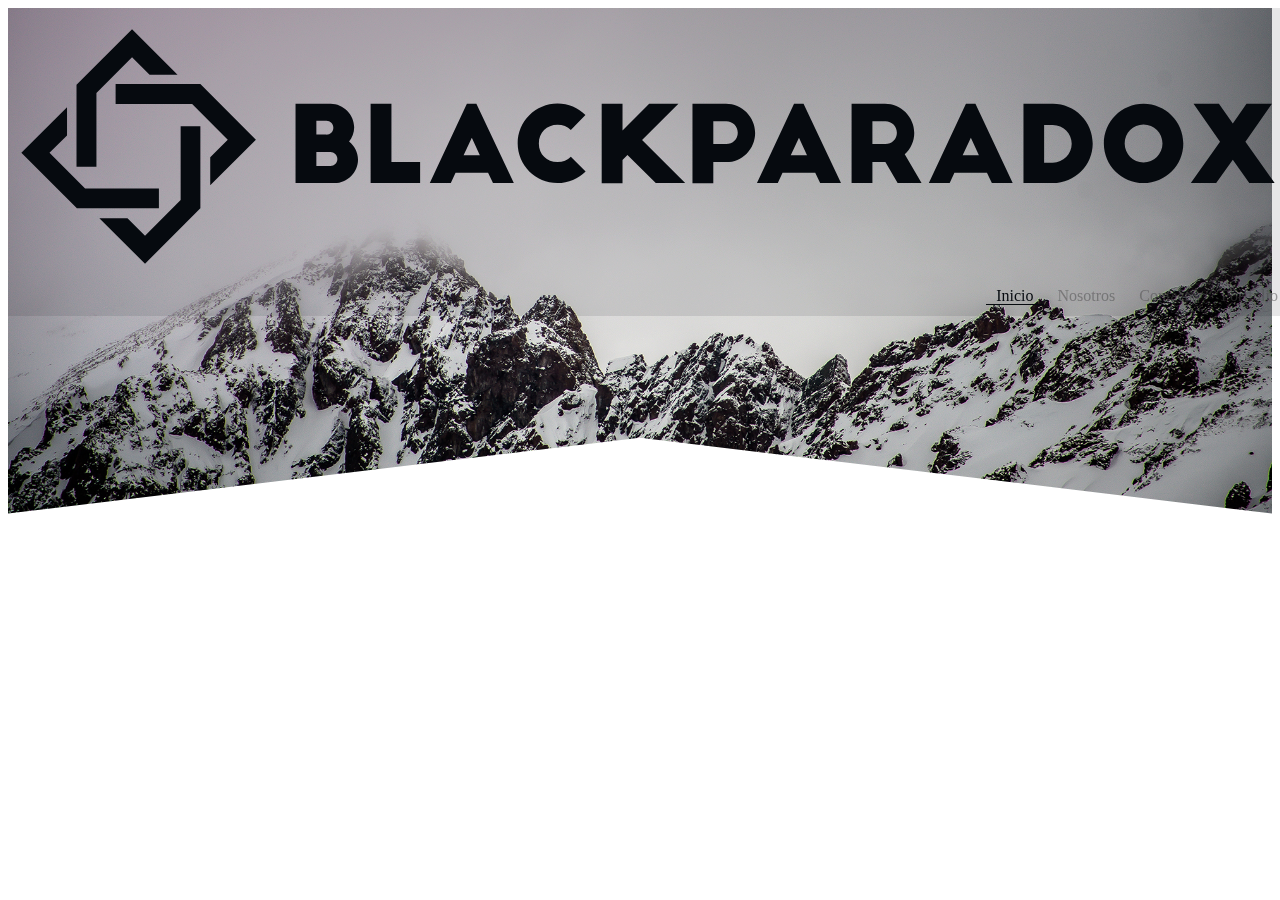
<file: index.html>
<!DOCTYPE html>
<html lang="en">
<head>
    <meta charset="UTF-8">
    <meta name="viewport" content="width=device-width, initial-scale=1.0">
    <title>Black Paradox</title>
    <link rel="stylesheet" href="https://stackpath.bootstrapcdn.com/bootstrap/4.5.0/css/bootstrap.min.css" integrity="sha384-9aIt2nRpC12Uk9gS9baDl411NQApFmC26EwAOH8WgZl5MYYxFfc+NcPb1dKGj7Sk" crossorigin="anonymous">
    <link rel="stylesheet" href="/css/main.css">
    <link rel="stylesheet" href="css/slippry.css">
</head>
<body>
    <!-- Navegador-->
    <nav id="nav">
        <div class="container-fluid">
           <div class="row">
               <!--Nuestro Logo-->
               <div class="col-md-2">
                    <a href="#" class="logo">
                        <img src="images/logo.svg" alt="Logo black paradox">
                    </a>
               </div>
               <!--Fin Logo-->
               <!--Barra Navegacion-->
                <div class="col-md-10 barraNav ">
                    <ul>
                        <li class="link-active"><a href="index.html" >Inicio</a></li>
                        <li><a href="#nosotros">Nosotros</a></li>
                        <li><a href="contacto.html">Contacto</a></li>
                        <li><a href="portfolio.html">Portfolio</a></li>
                    </ul>
               </div>
               <!--Fin Barra Navegacion-->
           </div>
        </div>
    </nav>
    <!--Fin Navegador-->
    <!--Slide Slippery-->
    <section id="slider">
        <ul id="slippry">
            <li>
                <img src="images/slide_01.jpg" alt="Slide con Slippry">
            </li>
            <li>
                <img src="images/slide_02.jpg" alt="Slide con Slippry">
            </li>
            <li>
                <img src="images/slide_03.jpg" alt="Slide con Slippry">
            </li>
        </ul>
    </section>
    <!--Fin Slide Slippery-->

    <!--- Scripts-->    
    <script src="https://code.jquery.com/jquery-3.5.1.min.js" integrity="sha256-9/aliU8dGd2tb6OSsuzixeV4y/faTqgFtohetphbbj0=" crossorigin="anonymous"></script>    <script src="https://cdn.jsdelivr.net/npm/popper.js@1.16.0/dist/umd/popper.min.js" integrity="sha384-Q6E9RHvbIyZFJoft+2mJbHaEWldlvI9IOYy5n3zV9zzTtmI3UksdQRVvoxMfooAo" crossorigin="anonymous"></script>
    <script src="https://stackpath.bootstrapcdn.com/bootstrap/4.5.0/js/bootstrap.min.js" integrity="sha384-OgVRvuATP1z7JjHLkuOU7Xw704+h835Lr+6QL9UvYjZE3Ipu6Tp75j7Bh/kR0JKI" crossorigin="anonymous"></script>
    <script src="js/slippry.min.js"></script>

    <!--Activacion slippry-->
    <script>
        $(document).ready(function(){
            $('#slippry').slippry({
                captions: false,
                pager: false
            })
        });
    </script>
</body>
</html>
</file>
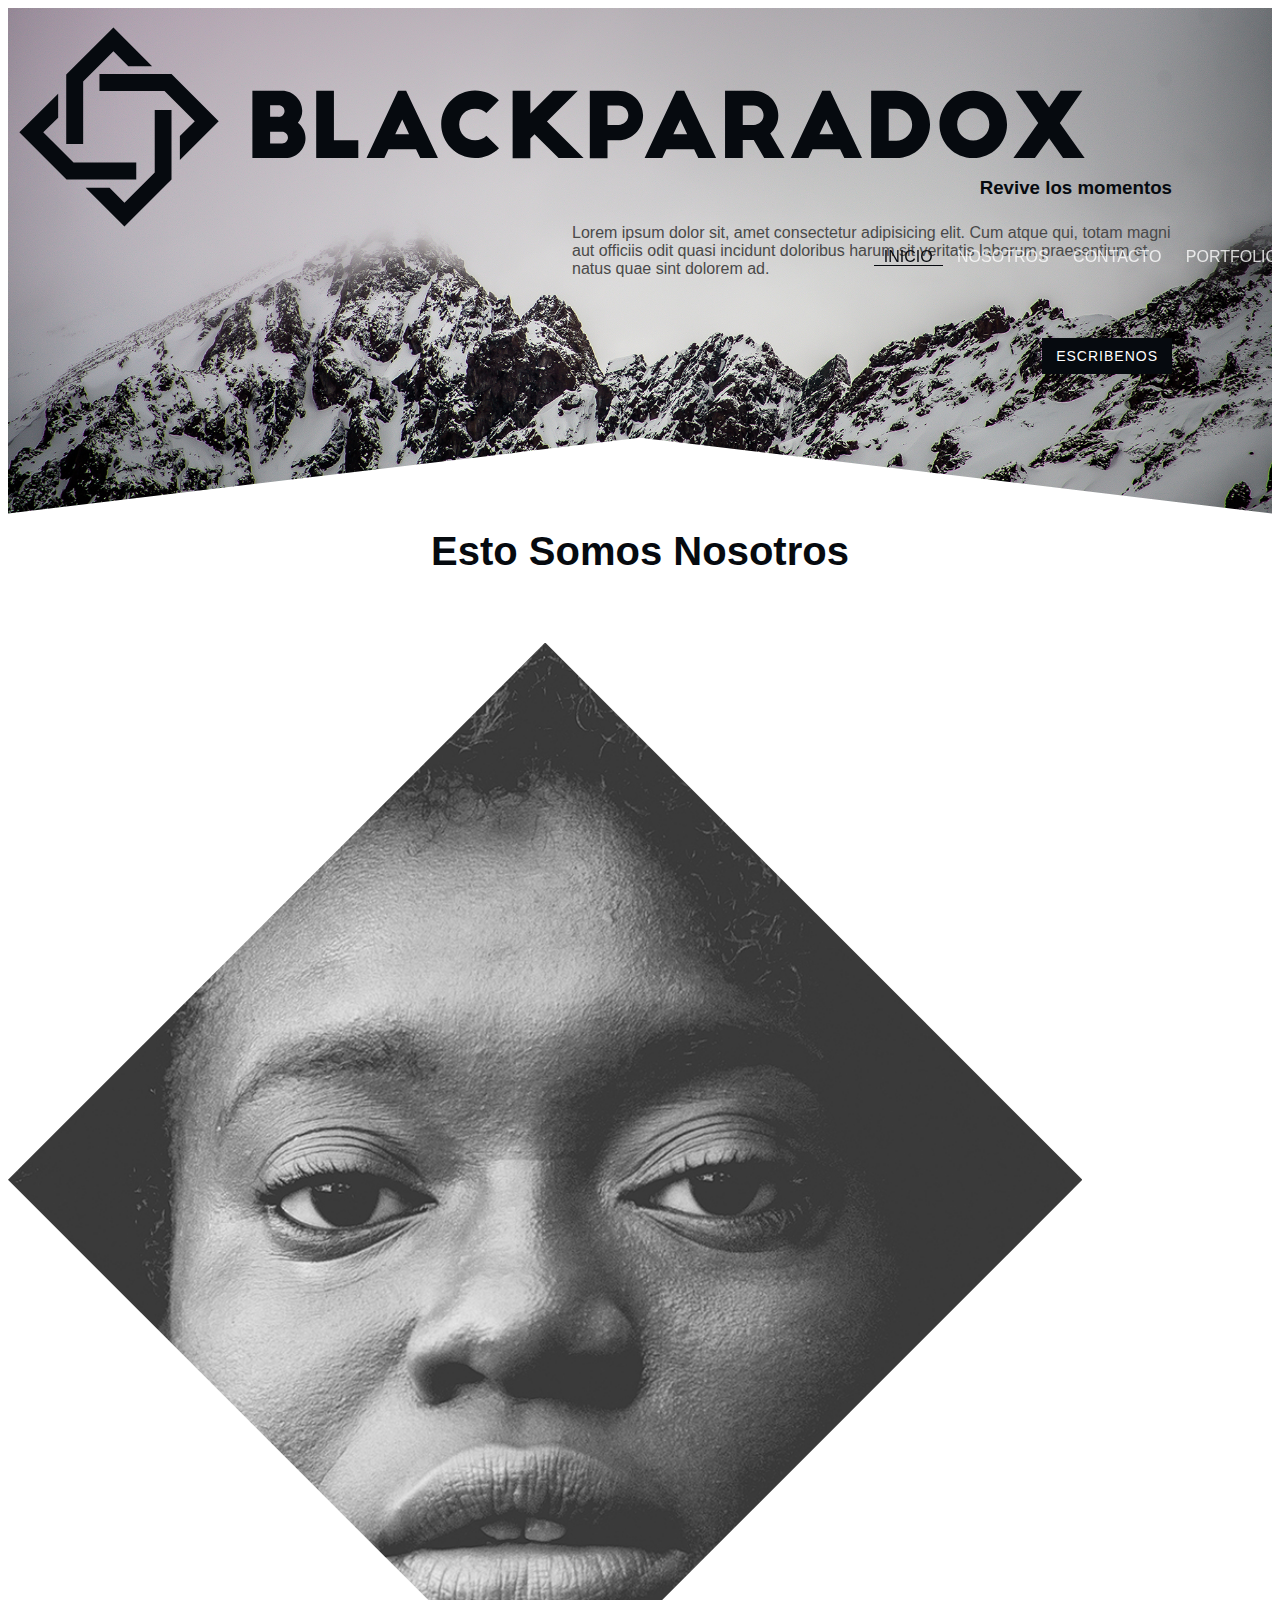
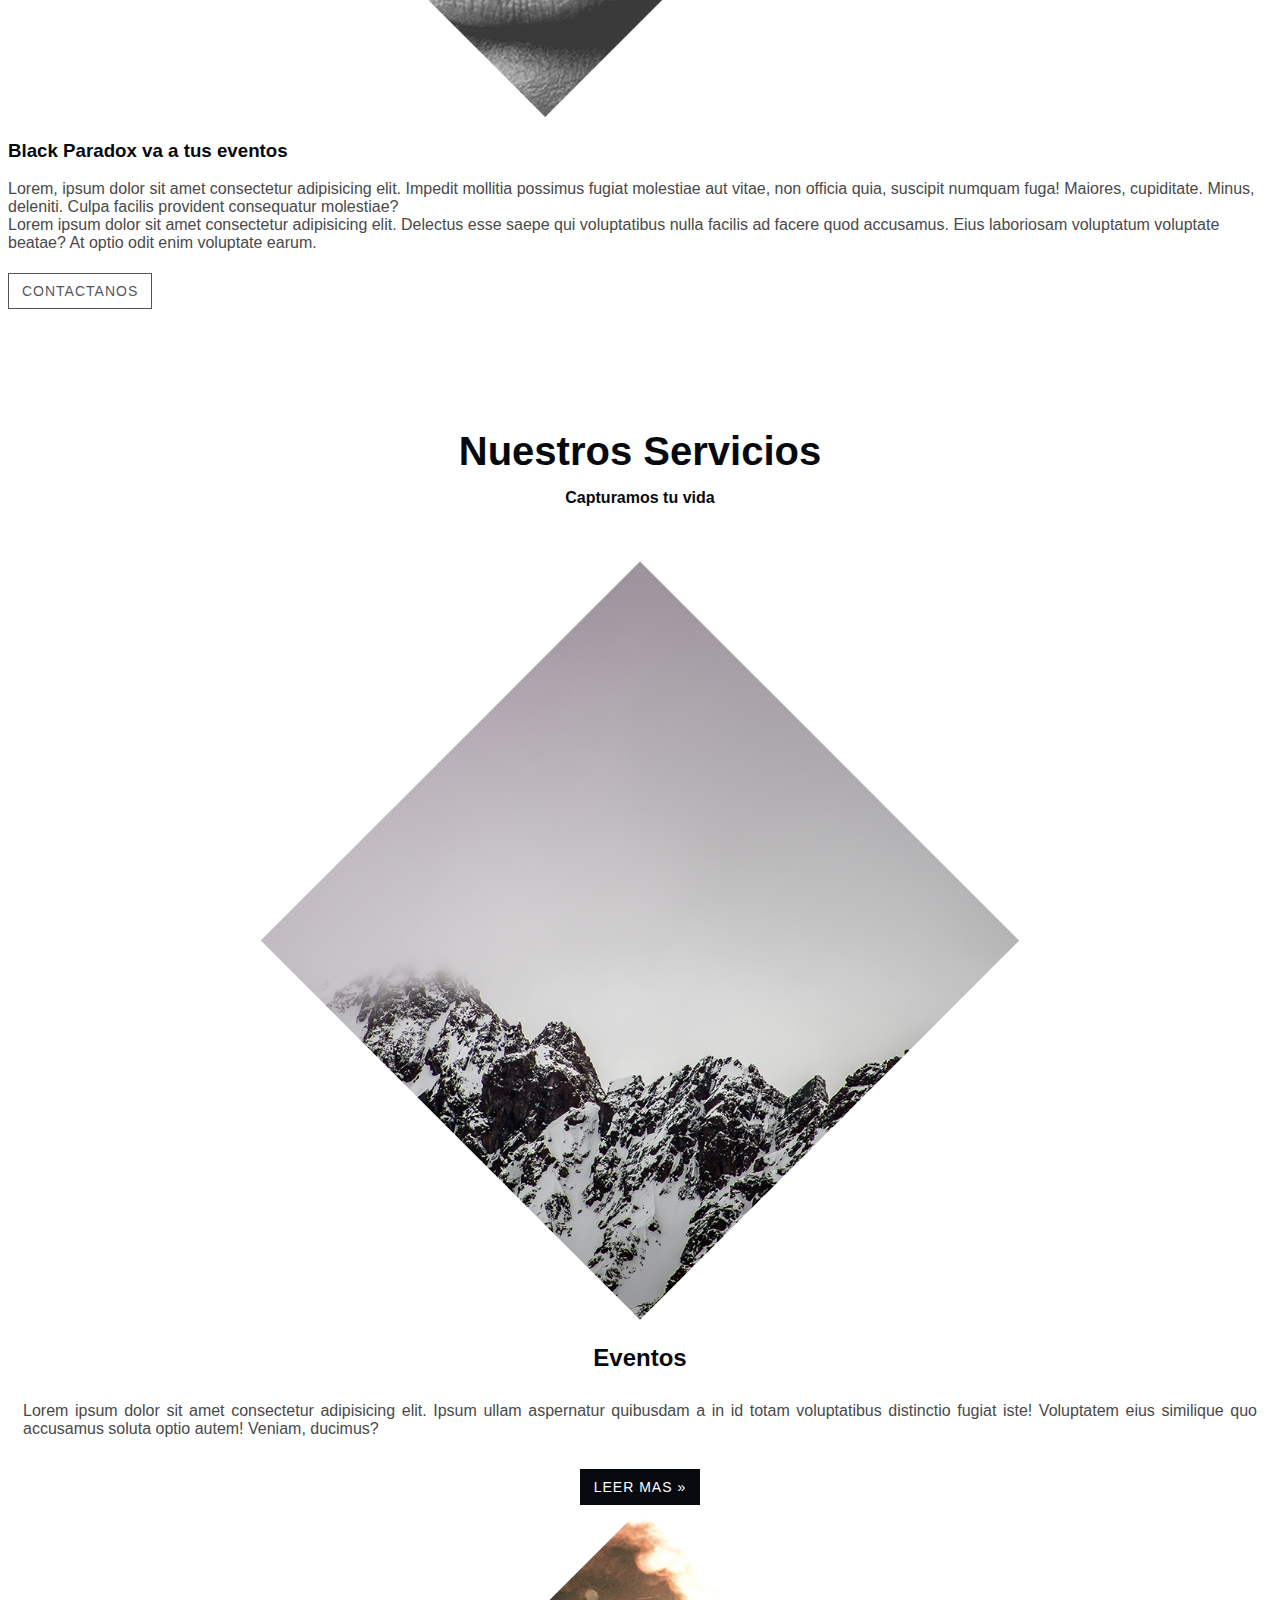
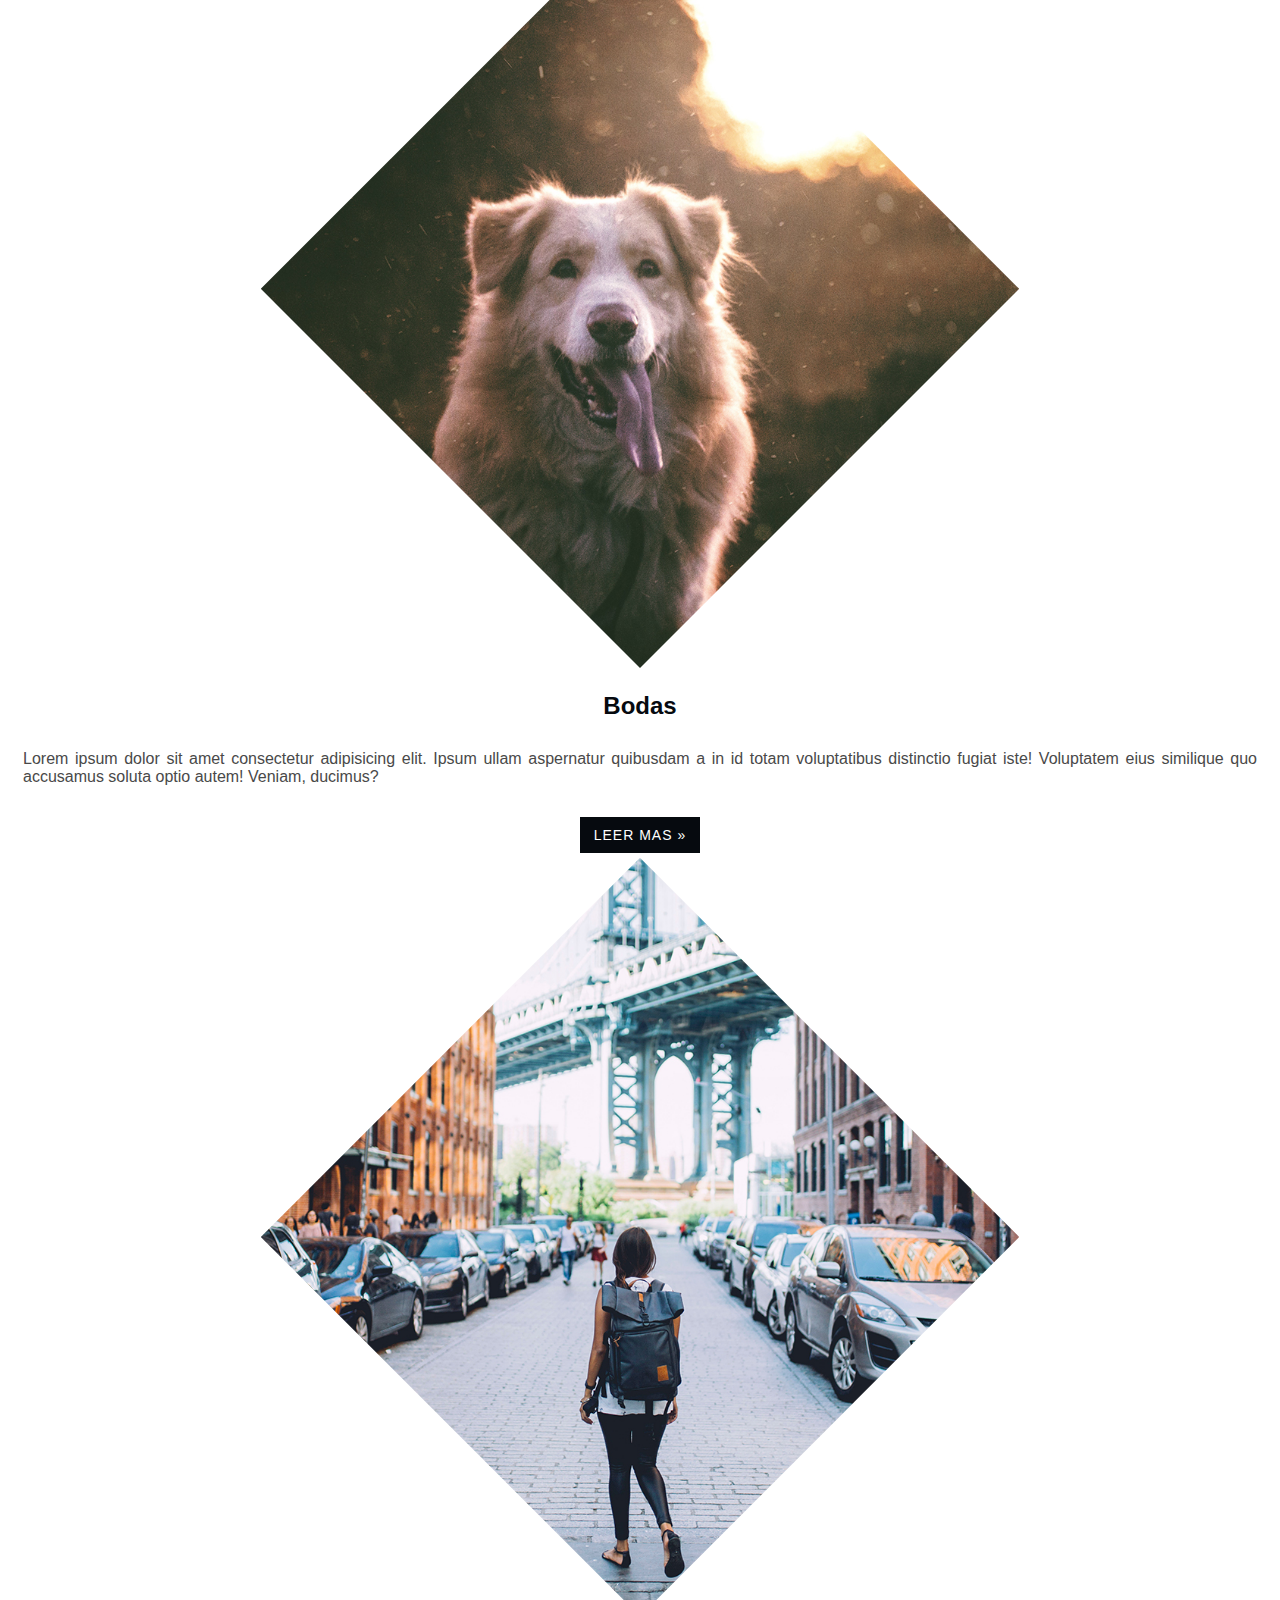
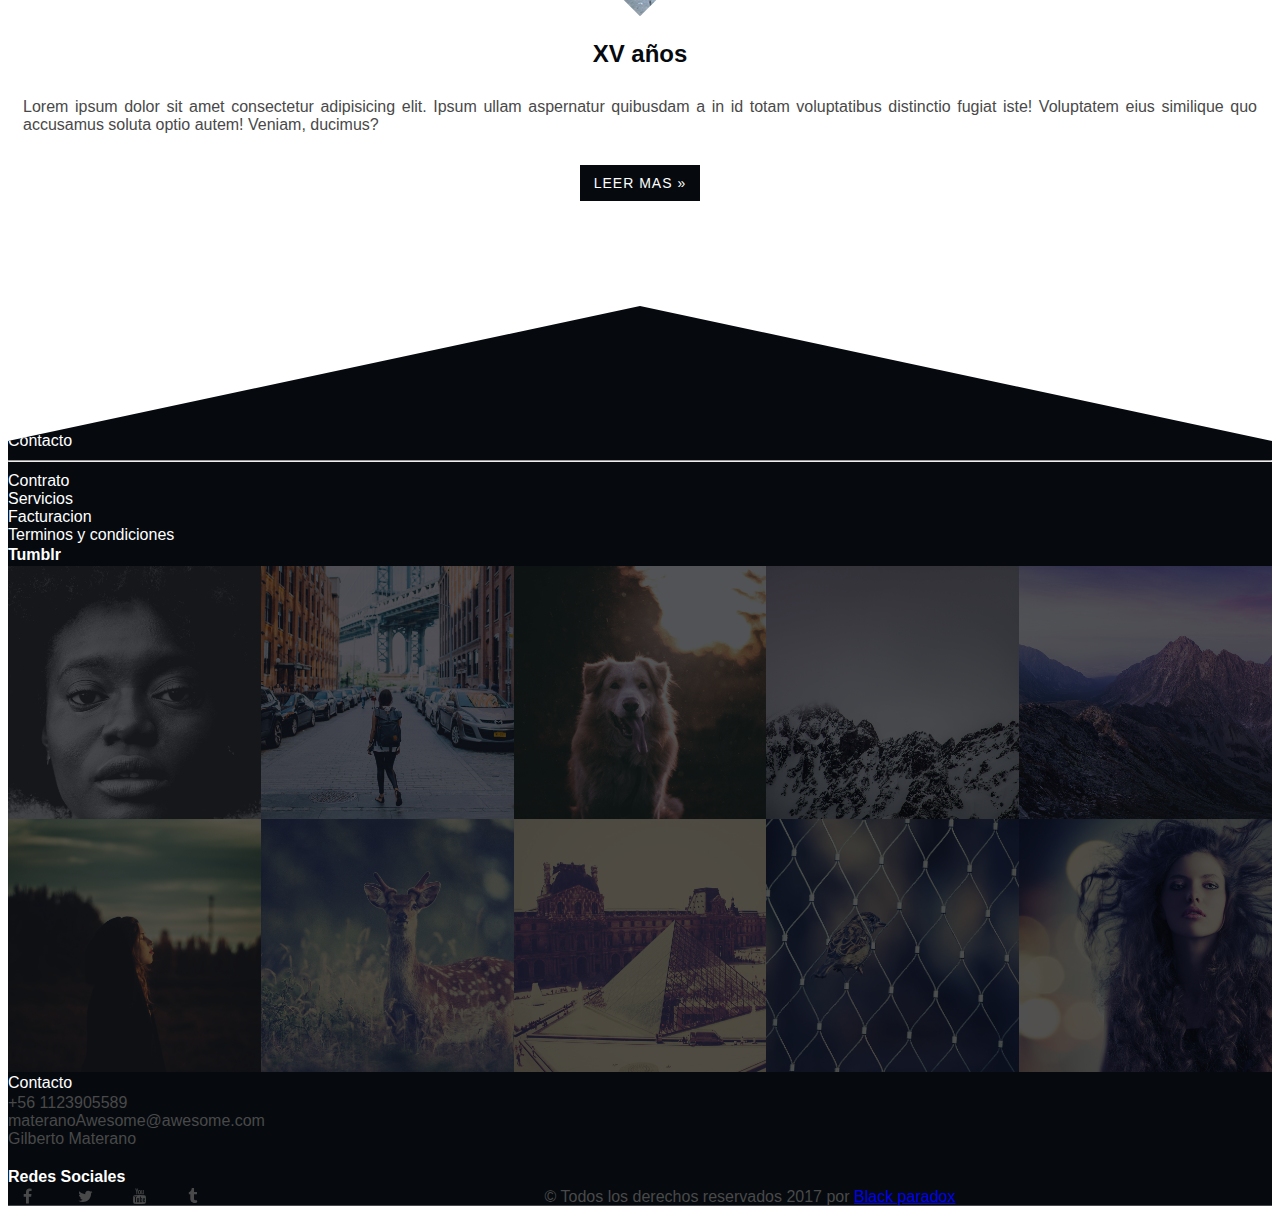
<file: docs/index.html>
<!DOCTYPE html>
<html lang="en">
<head>
    <meta charset="UTF-8">
    <meta name="viewport" content="width=device-width, initial-scale=1.0">
    <title>Black Paradox</title>
    <link rel="stylesheet" href="https://stackpath.bootstrapcdn.com/bootstrap/4.5.0/css/bootstrap.min.css" integrity="sha384-9aIt2nRpC12Uk9gS9baDl411NQApFmC26EwAOH8WgZl5MYYxFfc+NcPb1dKGj7Sk" crossorigin="anonymous">
    <link rel="stylesheet" href="css/main.css">
    <link rel="stylesheet" href="css/slippry.css">
    <link rel="stylesheet" href="https://stackpath.bootstrapcdn.com/font-awesome/4.7.0/css/font-awesome.min.css">
    <script src="js/script.js"></script>
</head>
<body>
    <!-- Navegador-->
    <nav id="nav">
        <div class="container-fluid">
           <div class="row">
               <!--Nuestro Logo-->
               <div class="col-md-3">
                    <a href="#" class="logo">
                        <img src="images/logo.svg" alt="Logo black paradox">
                    </a>
               </div>
               <!--Fin Logo-->
               <!--Barra Navegacion-->
                <div class="col-md-9 barraNav ">
                    <ul>
                        <li class="link-active"><a href="index.html" >Inicio</a></li>
                        <li><a href="#nosotros">Nosotros</a></li>
                        <li><a href="contacto.html">Contacto</a></li>
                        <li><a href="portfolio.html">Portfolio</a></li>
                    </ul>
               </div>
               <!--Fin Barra Navegacion-->
           </div>
        </div>
    </nav>
    <!--Fin Navegador-->
    <main>
        <!--Slide Slippery-->
        <section id="slider">
            <ul id="slippry">
                <li>
                    <h3 class="right top_150">Revive los momentos</h3>
                    <p class="right top_200 text-right"> Lorem ipsum dolor sit, amet consectetur adipisicing elit. Cum atque qui, totam magni aut officiis odit quasi incidunt doloribus harum sit veritatis laborum praesentium et natus quae sint dolorem ad.</p>
                    <button class="right top_325 black">Escribenos</button>
                    <img src="images/slide_01.jpg" alt="Slide con Slippry">
                </li>
                <li>
                    <h3 class="top_150 white_bg left">Lorem ipsum </h3>
                    <p class="top_200 white_bg left">Lorem ipsum dolor sit amet consectetur adipisicing elit. Officia facilis cumque laboriosam veritatis. Atque aliquid, aliquam magni recusandae nobis tempora praesentium esse, quas delectus expedita modi ea ut quo vitae.</p>
                    <button class="top_325 black left"> Escribenos</button>
                    <img src="images/slide_02.jpg" alt="Slide con Slippry">
                </li>
                <li>
                    <h1 class= "left top_150 tituloPrincipal">Black Paradox</h1>
                    <button class=" top_200 left black">Contactanos</button>
                    <img src="images/slide_03.jpg" alt="Slide con Slippry">
                </li>
            </ul>
        </section>
        <!--Fin Slide Slippery-->
        <!--Nosotros-->
        <section id="nosotros pad_100">
            <div class="container ">
                <article class="row">
                    <div class="col">
                        <h2 class="center main-titles">Esto Somos Nosotros</h2>  
                    </div>
                </article>
                <br><br><br>
                <article class="row">
                    <div class="d-flex align-item-center">
                        <div class="col-md-6">
                            <div class="">
                                <img src="images/square_01.jpg" class="rounded-circle diamante" alt="">
                            </div>
                        </div>
                        <div class="col-md-6">
                            <h3><strong>Black Paradox </strong><span>va a tus eventos</span></h3>
                            <p>
                                Lorem, ipsum dolor sit amet consectetur adipisicing elit. Impedit mollitia possimus fugiat molestiae aut vitae, non officia quia, suscipit numquam fuga! Maiores, cupiditate. Minus, deleniti. Culpa facilis provident consequatur molestiae?
                                <br>
                                Lorem ipsum dolor sit amet consectetur adipisicing elit. Delectus esse saepe qui voluptatibus nulla facilis ad facere quod accusamus. Eius laboriosam voluptatum voluptate beatae? At optio odit enim voluptate earum.
                            </p>
                            <button>Contactanos</button>
                        </div>
                    </div>
                </article>
            </div>
        </section>
        <!--Fin Nosotros-->  
        <!--Area de Servicio-->
        <section class="pad_100">
            <div class="container">
                <article class="row">
                    <div class="col">
                        <h2 class="center main-titles">Nuestros Servicios</h2>
                        <h4 class="center">Capturamos tu <strong>vida</strong></h4>
                    </div>
                </article>
                <br><br><br>
                <article class="row">
                    <div class="col-md-4 center">
                        <img src="images/square_04.jpg" alt="Eventos" class="rounded-circle services">
                        <br>
                        <h2>Eventos</h2>
                        <p class="informacion">Lorem ipsum dolor sit amet consectetur adipisicing elit. Ipsum ullam aspernatur quibusdam a in id totam voluptatibus distinctio fugiat iste! Voluptatem eius similique quo accusamus soluta optio autem! Veniam, ducimus?</p>
                        <button class="black">Leer Mas &raquo;</button>
                    </div>
                    <div class="col-md-4 center">
                        <img src="images/square_03.jpg" alt="Bodas" class="rounded-circle services">
                        <br>
                        <h2>Bodas</h2>
                        <p class="informacion">Lorem ipsum dolor sit amet consectetur adipisicing elit. Ipsum ullam aspernatur quibusdam a in id totam voluptatibus distinctio fugiat iste! Voluptatem eius similique quo accusamus soluta optio autem! Veniam, ducimus?</p>
                        <button class="black">Leer Mas &raquo;</button>  
                    </div>
                    <div class="col-md-4 center">
                        <img src="images/square_02.jpg" alt="XV años" class="rounded-circle services">
                        <br>    
                        <h2>XV años</h2>
                        <p class="informacion">Lorem ipsum dolor sit amet consectetur adipisicing elit. Ipsum ullam aspernatur quibusdam a in id totam voluptatibus distinctio fugiat iste! Voluptatem eius similique quo accusamus soluta optio autem! Veniam, ducimus?</p>
                        <button class="black">Leer Mas &raquo;</button>
                    </div>
                </article>
            </div>
        </section>
        <!--fin area de servicio-->  
    </main>
    <!--Inicio Footer-->
    <footer>
        <div class="container pie_pagina">
            <div class="row">
                <div class="col-md-4">
                    <p class="white"><strong>Mapa del Sitio</strong></p>
                    <ul class="white">
                        <li class="small ">Inicio</li>
                        <li class="small ">Nosotros</li>
                        <li class="small ">Portfolio</li>
                        <li class="small ">Contacto</li>
                        <hr>
                        <li class="small ">Contrato</li>
                        <li class="small ">Servicios</li>
                        <li class="small ">Facturacion</li>
                        <li class="small ">Terminos y condiciones</li>
                    </ul>
                </div>
                <div class="col-md-5">
                    <p class="white"><strong>Tumblr</strong></p>
                    <div class="fotos_footer">
                        <img src="images/square_01.jpg" alt="imagen 01" class="tumblr">
                        <img src="images/square_02.jpg" alt="imagen 02" class="tumblr">
                        <img src="images/square_03.jpg" alt="imagen 03" class="tumblr">
                        <img src="images/square_04.jpg" alt="imagen 04" class="tumblr">
                        <img src="images/square_05.jpg" alt="imagen 05" class="tumblr">
                        <img src="images/square_06.jpg" alt="imagen 06" class="tumblr">
                        <img src="images/square_07.jpg" alt="imagen 07" class="tumblr">
                        <img src="images/square_08.jpg" alt="imagen 08" class="tumblr">
                        <img src="images/square_09.jpg" alt="imagen 09" class="tumblr">
                        <img src="images/square_10.jpg" alt="imagen 10" class="tumblr">
                    </div>
                </div>

                <div class="col-md-3">
                    <p class="white small">Contacto</p>
                    <ul>
                        <li class="small">+56 1123905589</li>
                        <li class="small">materanoAwesome@awesome.com</li>
                        <li class="small">Gilberto Materano</li>
                    </ul>
                    <br>
                    <p class="white"><strong>Redes Sociales</strong></p>
                    <ul class="red-social">
                        <li><i class="fa fa-facebook"></i></li>
                        <li><i class="fa fa-twitter"></i></li>
                        <li><i class="fa fa-youtube"></i></li>
                        <li><i class="fa fa-tumblr"></i></li>
                    </ul>
                </div>
            </div>
            <div class="row mt-4">
                <div class="col center">
                    <p class="small">&copy; Todos los derechos reservados 2017 por <a href="#">Black paradox</a></p>
                </div>
            </div>
        </div>
    </footer>
    <!--- Scripts-->    
    <script src="https://code.jquery.com/jquery-3.5.1.min.js" integrity="sha256-9/aliU8dGd2tb6OSsuzixeV4y/faTqgFtohetphbbj0=" crossorigin="anonymous"></script>    <script src="https://cdn.jsdelivr.net/npm/popper.js@1.16.0/dist/umd/popper.min.js" integrity="sha384-Q6E9RHvbIyZFJoft+2mJbHaEWldlvI9IOYy5n3zV9zzTtmI3UksdQRVvoxMfooAo" crossorigin="anonymous"></script>
    <script src="https://stackpath.bootstrapcdn.com/bootstrap/4.5.0/js/bootstrap.min.js" integrity="sha384-OgVRvuATP1z7JjHLkuOU7Xw704+h835Lr+6QL9UvYjZE3Ipu6Tp75j7Bh/kR0JKI" crossorigin="anonymous"></script>
    <script src="js/slippry.min.js"></script>

    <!--Activacion slippry-->
    <script>
        $(document).ready(function(){
            $('#slippry').slippry({
                captions: false,
                pager: false
            })
        });
    </script>
</body>
</html>
</file>
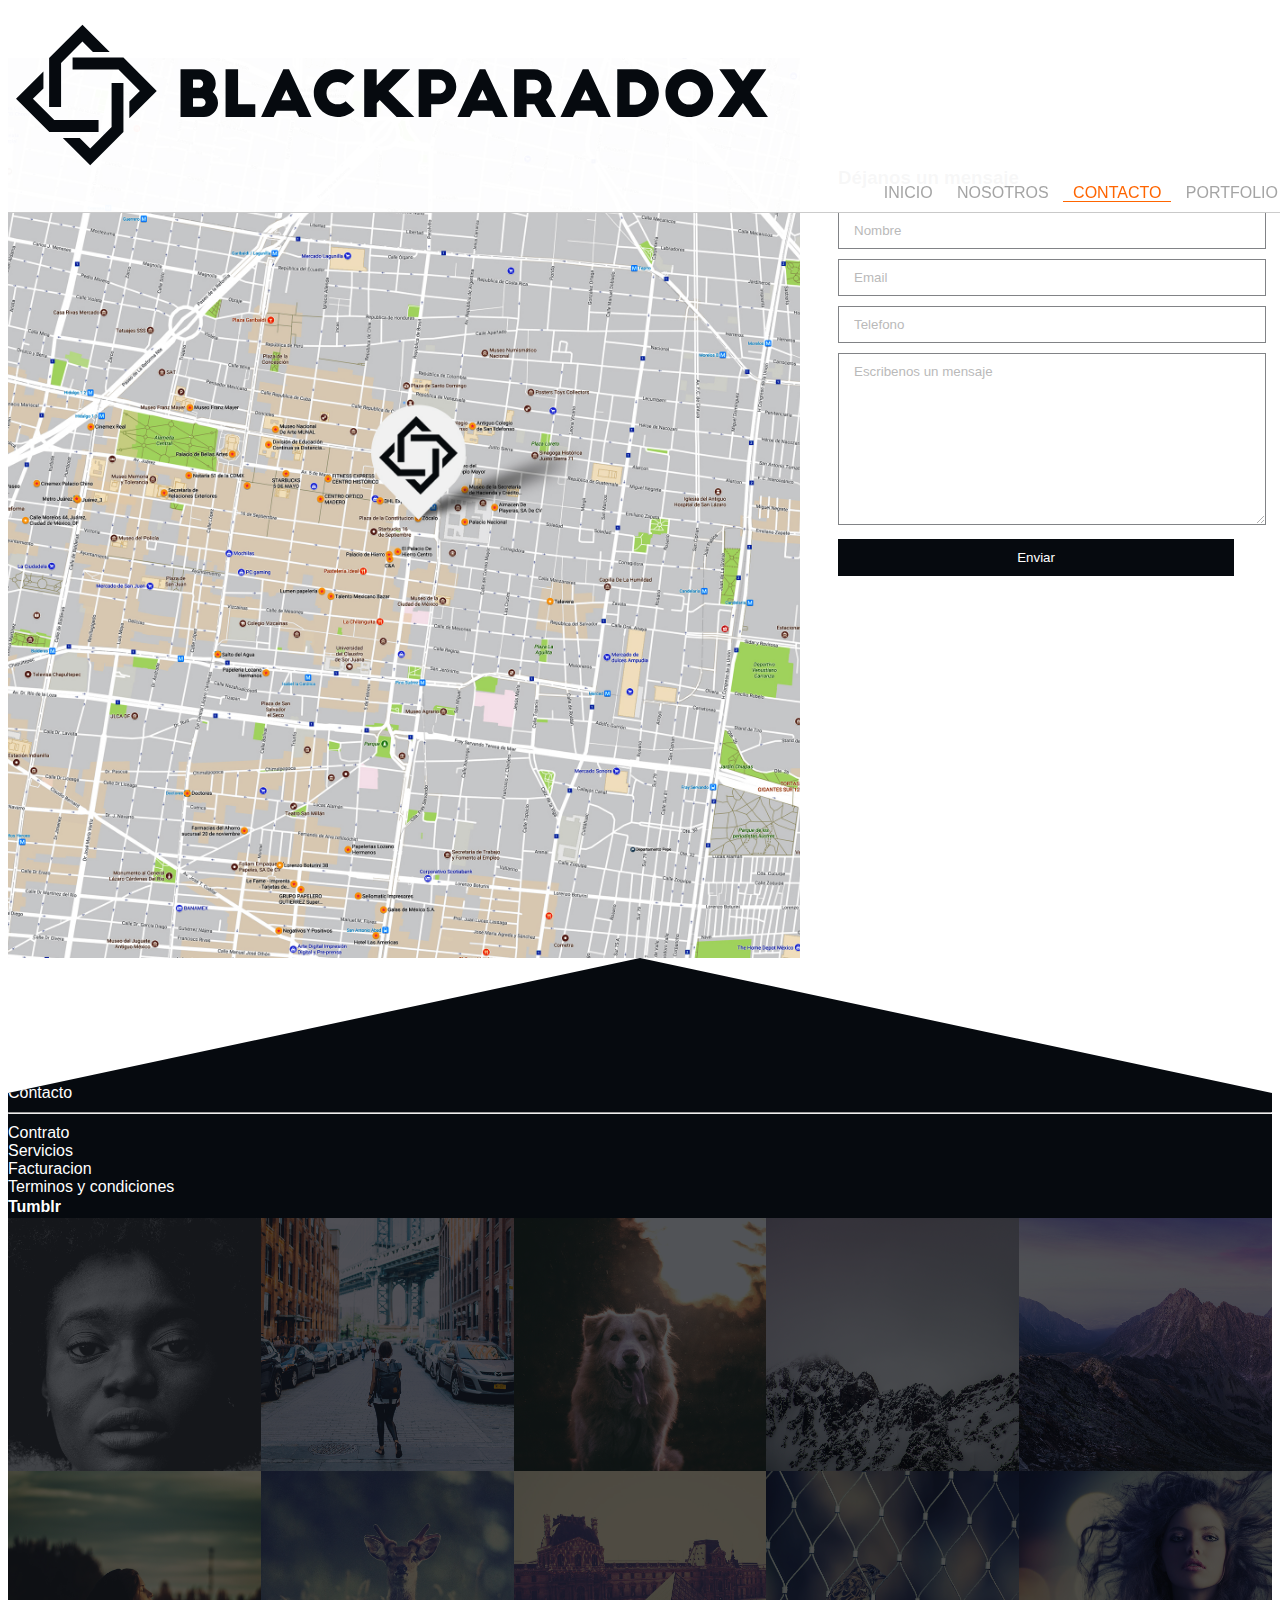
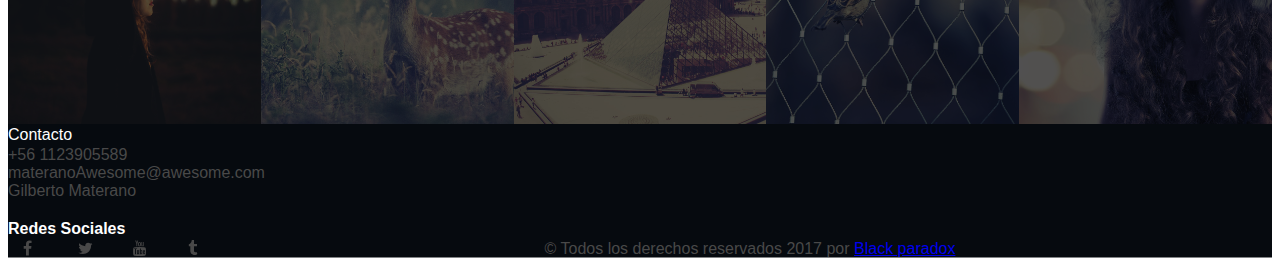
<file: docs/contacto.html>
<!DOCTYPE html>
<html lang="en">
<head>
    <meta charset="UTF-8">
    <meta name="viewport" content="width=device-width, initial-scale=1.0">
    <title>Black Paradox</title>
    <link rel="stylesheet" href="https://stackpath.bootstrapcdn.com/bootstrap/4.5.0/css/bootstrap.min.css" integrity="sha384-9aIt2nRpC12Uk9gS9baDl411NQApFmC26EwAOH8WgZl5MYYxFfc+NcPb1dKGj7Sk" crossorigin="anonymous">
    <link rel="stylesheet" href="css/main.css">
    <link rel="stylesheet" href="css/slippry.css">
    <link rel="stylesheet" href="https://stackpath.bootstrapcdn.com/font-awesome/4.7.0/css/font-awesome.min.css">
    <!-- <script src="js/script.js"></script> -->
</head>
<body>
    <!-- Navegador-->
    <nav id="nav"class="scroleo">
        <div class="container-fluid">
           <div class="row">
               <!--Nuestro Logo-->
               <div class="col-md-3">
                    <a href="#" class="logo">
                        <img src="images/logo.svg" alt="Logo black paradox">
                    </a>
               </div>
               <!--Fin Logo-->
               <!--Barra Navegacion-->
                <div class="col-md-9 barraNav ">
                    <ul class="dark">
                        <li><a href="index.html" >Inicio</a></li>
                        <li><a href="#nosotros">Nosotros</a></li>
                        <li class="link-active"><a href="contacto.html">Contacto</a></li>
                        <li><a href="portfolio.html">Portfolio</a></li>
                    </ul>
               </div>
               <!--Fin Barra Navegacion-->
           </div>
        </div>
    </nav>
    <!--Fin Navegador-->
    <!--Inicio Contacto-->
    <main>
        <section id="contacto">
            <aside id="mapa">

            </aside>
            <article id="formulario">
                <h3>Déjanos un <strong>mensaje</strong></h3>
                <form action="" method="POST">
                    <input type="name" name="name" placeholder="Nombre">
                    <input type="email" name="email" placeholder="Email">
                    <input type="tel" name="tel" placeholder="Telefono">
                    <textarea name="mensaje" placeholder="Escribenos un mensaje"></textarea>
                    <input type="submit" class="black" value="Enviar">
                </form>
            </article>
        </section>
    </main>
    <!--Fin Contacto-->
    <!--Inicio Footer-->
    <footer>
        <div class="container pie_pagina">
            <div class="row">
                <div class="col-md-4">
                    <p class="white"><strong>Mapa del Sitio</strong></p>
                    <ul class="white">
                        <li class="small ">Inicio</li>
                        <li class="small ">Nosotros</li>
                        <li class="small ">Portfolio</li>
                        <li class="small ">Contacto</li>
                        <hr>
                        <li class="small ">Contrato</li>
                        <li class="small ">Servicios</li>
                        <li class="small ">Facturacion</li>
                        <li class="small ">Terminos y condiciones</li>
                    </ul>
                </div>
                <div class="col-md-5">
                    <p class="white"><strong>Tumblr</strong></p>
                    <div class="fotos_footer">
                        <img src="images/square_01.jpg" alt="imagen 01" class="tumblr">
                        <img src="images/square_02.jpg" alt="imagen 02" class="tumblr">
                        <img src="images/square_03.jpg" alt="imagen 03" class="tumblr">
                        <img src="images/square_04.jpg" alt="imagen 04" class="tumblr">
                        <img src="images/square_05.jpg" alt="imagen 05" class="tumblr">
                        <img src="images/square_06.jpg" alt="imagen 06" class="tumblr">
                        <img src="images/square_07.jpg" alt="imagen 07" class="tumblr">
                        <img src="images/square_08.jpg" alt="imagen 08" class="tumblr">
                        <img src="images/square_09.jpg" alt="imagen 09" class="tumblr">
                        <img src="images/square_10.jpg" alt="imagen 10" class="tumblr">
                    </div>
                </div>

                <div class="col-md-3">
                    <p class="white small">Contacto</p>
                    <ul>
                        <li class="small">+56 1123905589</li>
                        <li class="small">materanoAwesome@awesome.com</li>
                        <li class="small">Gilberto Materano</li>
                    </ul>
                    <br>
                    <p class="white"><strong>Redes Sociales</strong></p>
                    <ul class="red-social">
                        <li><i class="fa fa-facebook"></i></li>
                        <li><i class="fa fa-twitter"></i></li>
                        <li><i class="fa fa-youtube"></i></li>
                        <li><i class="fa fa-tumblr"></i></li>
                    </ul>
                </div>
            </div>
            <div class="row mt-4">
                <div class="col center">
                    <p class="small">&copy; Todos los derechos reservados 2017 por <a href="#">Black paradox</a></p>
                </div>
            </div>
        </div>
    </footer>
    <!--- Scripts-->    
    <script src="https://code.jquery.com/jquery-3.5.1.min.js" integrity="sha256-9/aliU8dGd2tb6OSsuzixeV4y/faTqgFtohetphbbj0=" crossorigin="anonymous"></script>    <script src="https://cdn.jsdelivr.net/npm/popper.js@1.16.0/dist/umd/popper.min.js" integrity="sha384-Q6E9RHvbIyZFJoft+2mJbHaEWldlvI9IOYy5n3zV9zzTtmI3UksdQRVvoxMfooAo" crossorigin="anonymous"></script>
    <script src="https://stackpath.bootstrapcdn.com/bootstrap/4.5.0/js/bootstrap.min.js" integrity="sha384-OgVRvuATP1z7JjHLkuOU7Xw704+h835Lr+6QL9UvYjZE3Ipu6Tp75j7Bh/kR0JKI" crossorigin="anonymous"></script>
</body>
</html>
</file>
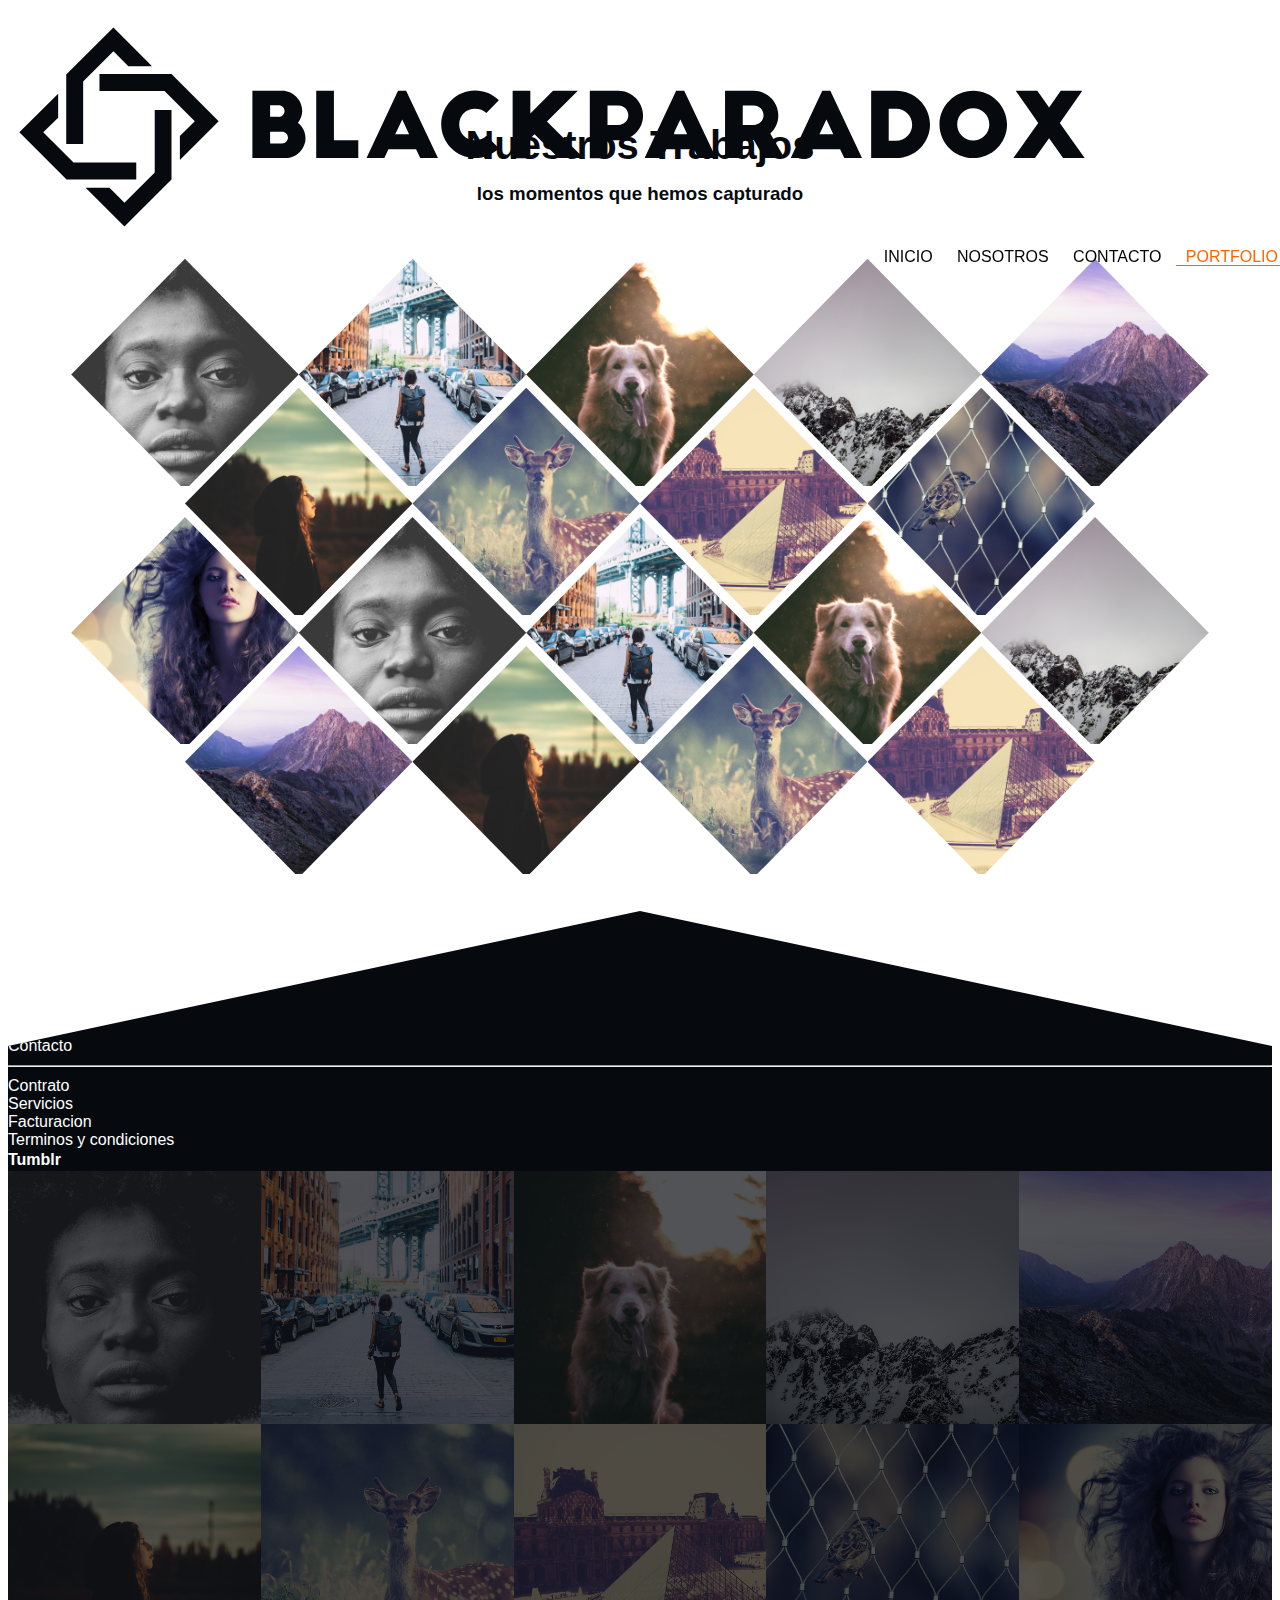
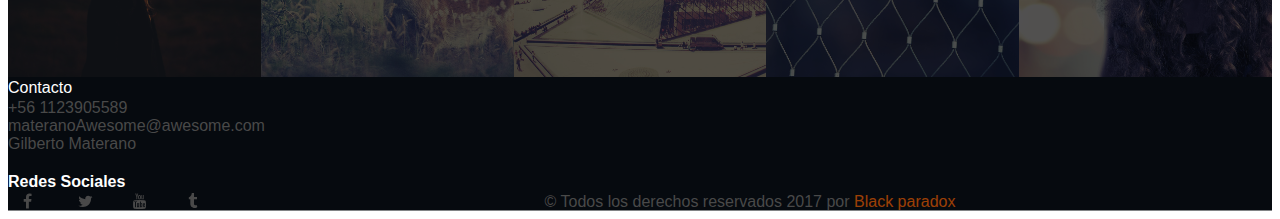
<file: docs/portfolio.html>
<!DOCTYPE html>
<html lang="en">
<head>
    <meta charset="UTF-8">
    <meta name="viewport" content="width=device-width, initial-scale=1.0">
    <title>Black Paradox</title>
    <link rel="stylesheet" href="https://stackpath.bootstrapcdn.com/bootstrap/4.5.0/css/bootstrap.min.css" integrity="sha384-9aIt2nRpC12Uk9gS9baDl411NQApFmC26EwAOH8WgZl5MYYxFfc+NcPb1dKGj7Sk" crossorigin="anonymous">
    <link rel="stylesheet" href="css/main.css">
    <link rel="stylesheet" href="css/slippry.css">
    <link rel="stylesheet" href="https://stackpath.bootstrapcdn.com/font-awesome/4.7.0/css/font-awesome.min.css">
    <link rel="stylesheet" href="css/lightbox.min.css">
    <script src="js/script.js"></script>
</head>
<body>
    <!-- Navegador-->
    <nav id="nav">
        <div class="container-fluid">
           <div class="row">
               <!--Nuestro Logo-->
               <div class="col-md-3">
                    <a href="#" class="logo">
                        <img src="images/logo.svg" alt="Logo black paradox">
                    </a>
               </div>
               <!--Fin Logo-->
               <!--Barra Navegacion-->
                <div class="col-md-9 barraNav ">
                    <ul class =" dark">
                        <li><a href="index.html" >Inicio</a></li>
                        <li><a href="#nosotros">Nosotros</a></li>
                        <li><a href="contacto.html">Contacto</a></li>
                        <li class="link-active"><a href="portfolio.html">Portfolio</a></li>
                    </ul>
               </div>
               <!--Fin Barra Navegacion-->
           </div>
        </div>
    </nav>
    <!--Fin Navegador-->
    <main>
        <!--Nosotros-->
        <section id="nosotros ">
            <div class="container pad_100">
                <article class="row">
                    <div class="col">
                        <h1 class="center main-titles">Nuestros Trabajos</h1>
                        <h3 class="center">los momentos que hemos <strong>capturado</strong></h2>  
                    </div>
                </article>
                <br><br>
                <div class="grid center">
                    <div class="grid-item"><a href="images/square_01.jpg" data-lightbox="portfolio-photos"><img src="images/square_01.jpg" alt="Black Paradox 01"></a></div>
                    <div class="grid-item"><a href="images/square_02.jpg" data-lightbox="portfolio-photos"><img src="images/square_02.jpg" alt="Black Paradox 02"></a></div>
                    <div class="grid-item"><a href="images/square_03.jpg" data-lightbox="portfolio-photos"><img src="images/square_03.jpg" alt="Black Paradox 03"></a></div>
                    <div class="grid-item"><a href="images/square_04.jpg" data-lightbox="portfolio-photos"><img src="images/square_04.jpg" alt="Black Paradox 04"></a></div>
                    <div class="grid-item"><a href="images/square_05.jpg" data-lightbox="portfolio-photos"><img src="images/square_05.jpg" alt="Black Paradox 05"></a></div>
                    <div class="grid-item"><a href="images/square_06.jpg" data-lightbox="portfolio-photos"><img src="images/square_06.jpg" alt="Black Paradox 06"></a></div>
                    <div class="grid-item"><a href="images/square_07.jpg" data-lightbox="portfolio-photos"><img src="images/square_07.jpg" alt="Black Paradox 07"></a></div>
                    <div class="grid-item"><a href="images/square_08.jpg" data-lightbox="portfolio-photos"><img src="images/square_08.jpg" alt="Black Paradox 08"></a></div>
                    <div class="grid-item"><a href="images/square_09.jpg" data-lightbox="portfolio-photos"><img src="images/square_09.jpg" alt="Black Paradox 09"></a></div>
                    <div class="grid-item"><a href="images/square_10.jpg" data-lightbox="portfolio-photos"><img src="images/square_10.jpg" alt="Black Paradox 10"></a></div>
                    <div class="grid-item"><a href="images/square_01.jpg" data-lightbox="portfolio-photos"><img src="images/square_01.jpg" alt="Black Paradox 01"></a></div>
                    <div class="grid-item"><a href="images/square_02.jpg" data-lightbox="portfolio-photos"><img src="images/square_02.jpg" alt="Black Paradox 02"></a></div>
                    <div class="grid-item"><a href="images/square_03.jpg" data-lightbox="portfolio-photos"><img src="images/square_03.jpg" alt="Black Paradox 03"></a></div>
                    <div class="grid-item"><a href="images/square_04.jpg" data-lightbox="portfolio-photos"><img src="images/square_04.jpg" alt="Black Paradox 04"></a></div>
                    <div class="grid-item"><a href="images/square_05.jpg" data-lightbox="portfolio-photos"><img src="images/square_05.jpg" alt="Black Paradox 05"></a></div>
                    <div class="grid-item"><a href="images/square_06.jpg" data-lightbox="portfolio-photos"><img src="images/square_06.jpg" alt="Black Paradox 06"></a></div>
                    <div class="grid-item"><a href="images/square_07.jpg" data-lightbox="portfolio-photos"><img src="images/square_07.jpg" alt="Black Paradox 07"></a></div>
                    <div class="grid-item"><a href="images/square_08.jpg" data-lightbox="portfolio-photos"><img src="images/square_08.jpg" alt="Black Paradox 08"></a></div>
                </div>
               
            </div>
        </section>
        <!--Fin Nosotros-->  
    </main>
    <!--Inicio Footer-->
    <footer>
        <div class="container pie_pagina">
            <div class="row">
                <div class="col-md-4">
                    <p class="white"><strong>Mapa del Sitio</strong></p>
                    <ul class="white">
                        <li class="small ">Inicio</li>
                        <li class="small ">Nosotros</li>
                        <li class="small ">Portfolio</li>
                        <li class="small ">Contacto</li>
                        <hr>
                        <li class="small ">Contrato</li>
                        <li class="small ">Servicios</li>
                        <li class="small ">Facturacion</li>
                        <li class="small ">Terminos y condiciones</li>
                    </ul>
                </div>
                <div class="col-md-5">
                    <p class="white"><strong>Tumblr</strong></p>
                    <div class="fotos_footer">
                        <img src="images/square_01.jpg" alt="imagen 01" class="tumblr">
                        <img src="images/square_02.jpg" alt="imagen 02" class="tumblr">
                        <img src="images/square_03.jpg" alt="imagen 03" class="tumblr">
                        <img src="images/square_04.jpg" alt="imagen 04" class="tumblr">
                        <img src="images/square_05.jpg" alt="imagen 05" class="tumblr">
                        <img src="images/square_06.jpg" alt="imagen 06" class="tumblr">
                        <img src="images/square_07.jpg" alt="imagen 07" class="tumblr">
                        <img src="images/square_08.jpg" alt="imagen 08" class="tumblr">
                        <img src="images/square_09.jpg" alt="imagen 09" class="tumblr">
                        <img src="images/square_10.jpg" alt="imagen 10" class="tumblr">
                    </div>
                </div>

                <div class="col-md-3">
                    <p class="white small">Contacto</p>
                    <ul>
                        <li class="small">+56 1123905589</li>
                        <li class="small">materanoAwesome@awesome.com</li>
                        <li class="small">Gilberto Materano</li>
                    </ul>
                    <br>
                    <p class="white"><strong>Redes Sociales</strong></p>
                    <ul class="red-social">
                        <li><i class="fa fa-facebook"></i></li>
                        <li><i class="fa fa-twitter"></i></li>
                        <li><i class="fa fa-youtube"></i></li>
                        <li><i class="fa fa-tumblr"></i></li>
                    </ul>
                </div>
            </div>
            <div class="row mt-4 copy">
                <div class="col center">
                    <p class="small">&copy; Todos los derechos reservados 2017 por <a href="#">Black paradox</a></p>
                </div>
            </div>
        </div>
    </footer>
    <!--- Scripts-->    
    <script src="https://code.jquery.com/jquery-3.5.1.min.js" integrity="sha256-9/aliU8dGd2tb6OSsuzixeV4y/faTqgFtohetphbbj0=" crossorigin="anonymous"></script>    <script src="https://cdn.jsdelivr.net/npm/popper.js@1.16.0/dist/umd/popper.min.js" integrity="sha384-Q6E9RHvbIyZFJoft+2mJbHaEWldlvI9IOYy5n3zV9zzTtmI3UksdQRVvoxMfooAo" crossorigin="anonymous"></script>
    <script src="https://stackpath.bootstrapcdn.com/bootstrap/4.5.0/js/bootstrap.min.js" integrity="sha384-OgVRvuATP1z7JjHLkuOU7Xw704+h835Lr+6QL9UvYjZE3Ipu6Tp75j7Bh/kR0JKI" crossorigin="anonymous"></script>
    <script src="js/lightbox.min.js"></script>
    <script src="js/slippry.min.js"></script>
    <!--Activacion de lightbox-->
    <script>
        lightbox.option({
          'resizeDuration': 200,
          'disableScrolling': true
        })
    </script>
</body>
</html>
</file>
<file: css/main.css>
a {
  margin: 0;
  padding: 0;
}
a:hover {
  color: #494949;
}

h1, h2, h3, h4, h5, h6 {
  color: #060a0f;
}

p {
  color: #494949;
}

.tSlow, nav ul li a:after, nav ul li a:before, nav ul li a, nav .logo img, nav, a {
  transition: all 0.5s ease-in-out;
}

.pad_100 {
  padding: 100px 0;
}

.center {
  text-align: center;
  margin: 0px auto;
}

nav {
  padding: 10px 0;
  width: 100%;
  border-bottom: 1px solid transparent;
  background-color: rgba(6, 10, 15, 0.1);
  position: fixed;
  z-index: 100;
}
nav .logo img {
  width: 100%;
}
nav ul {
  margin: 0px;
  margin-top: 8px;
  padding: 0px;
  text-align: right;
}
nav ul .link-active a {
  color: #060a0f !important;
}
nav ul .link-active a:after {
  width: 100%;
  background-color: #060a0f;
  @extends .tSlow;
}
nav ul li {
  display: inline-block;
}
nav ul li a {
  text-decoration: none;
  color: rgba(73, 73, 73, 0.5);
  position: relative;
  padding: 0 10px;
}
nav ul li a:before {
  content: "";
  position: absolute;
  width: 100%;
  top: 0;
  left: 0;
  background-color: transparent;
  height: 1px;
}
nav ul li a:after {
  content: "";
  position: absolute;
  width: 0%;
  top: 100%;
  right: 0;
  background-color: transparent;
  height: 1px;
}
nav ul li a:hover {
  text-decoration: none;
  color: #494949;
}
nav ul li a:hover:after {
  width: 100%;
  background-color: black;
}
nav ul li a:hover:before {
  width: 0%;
  background-color: black;
}

#slider {
  clip-path: polygon(100% 0, 100% 100%, 50% 85%, 0% 100%, 0% 0%);
  -webkit-clip-path: polygon(100% 0, 100% 100%, 50% 85%, 0% 100%, 0% 0%);
  -o-clip-path: polygon(100% 0, 100% 100%, 50% 85%, 0% 100%, 0% 0%);
}
</file>
<file: docs/css/main.css>
* {
  font-family: helvetica;
}

a {
  margin: 0;
  padding: 0;
}
a:hover {
  color: #494949;
}

h1, h2, h3, h4, h5, h6 {
  color: #060a0f;
}

p {
  color: #494949;
}

.tSlow, .red-social li, .grid-item, .diamante_to_circle, .services, .diamante, nav ul li a:after, nav ul li a:before, nav ul li a, nav .logo img, nav, .scroleo .logo img, nav:hover .logo img, .black, button, input,
select,
option,
textarea, a {
  transition: all 0.5s ease-in-out;
}

.pad_100 {
  padding: 100px 0;
}

.center {
  text-align: center;
  margin: 0px auto;
}

.main-titles {
  font-size: 40px;
  font-weight: bold;
  padding: 15px 0px;
}

input,
select,
option,
textarea {
  width: 100%;
  padding: 10px 15px;
  border: 1px solid #060a0f;
  margin: 5px 0px;
  opacity: 0.5;
}
input:hover, input:focus,
select:hover,
select:focus,
option:hover,
option:focus,
textarea:hover,
textarea:focus {
  opacity: 1;
  color: #060a0f;
}

textarea {
  min-width: 100%;
  max-width: 100%;
  min-height: 150px;
  max-height: 250px;
}

button {
  background-color: transparent;
  text-transform: uppercase;
  border: 1px solid #060a0f;
  padding: 9px 13px;
  margin: 5px 0px;
  color: #060a0f;
  font-size: 14px;
  letter-spacing: 1px;
  cursor: pointer;
  opacity: 0.7;
}
button:hover {
  background-color: #060a0f;
  color: white;
  opacity: 1;
}

.black {
  background-color: #060a0f;
  color: white;
  border: 1px solid #060a0f;
  opacity: 1;
}
.black:hover {
  background-color: #ff6500;
  border: 1px solid #ff6500;
  opacity: 1;
}

.scroleo, nav:hover {
  background-color: rgba(255, 255, 255, 0.97) !important;
  border-bottom: 1px solid rgba(0, 0, 0, 0.2) !important;
}
.scroleo .logo img, nav:hover .logo img {
  width: 60%;
}
.scroleo .link-active a, nav:hover .link-active a {
  color: #ff6500 !important;
}
.scroleo .link-active a:after, nav:hover .link-active a:after {
  background-color: #ff6500 !important;
}
.scroleo ul li a, nav:hover ul li a {
  color: rgba(73, 73, 73, 0.5) !important;
}

nav {
  padding: 10px 0;
  width: 100%;
  border-bottom: 1px solid transparent;
  background-color: transparent;
  position: fixed;
  z-index: 100;
}
nav .logo img {
  width: 85%;
}
nav ul {
  margin: 0px;
  margin-top: 8px;
  padding: 0px;
  text-align: right;
}
nav ul .link-active a {
  color: #060a0f;
}
nav ul .link-active a:after {
  width: 100%;
  background-color: #060a0f;
  @extends .tSlow;
}
nav ul li {
  display: inline-block;
  text-transform: uppercase;
}
nav ul li a {
  text-decoration: none;
  position: relative;
  color: rgba(255, 255, 255, 0.8);
  padding: 0 10px;
}
nav ul li a:before {
  content: "";
  position: absolute;
  width: 100%;
  top: 0;
  left: 0;
  background-color: transparent;
  height: 1px;
}
nav ul li a:after {
  content: "";
  position: absolute;
  width: 0%;
  top: 100%;
  right: 0;
  background-color: transparent;
  height: 1px;
}
nav ul li a:hover {
  text-decoration: none;
  color: #494949;
}
nav ul li a:hover:after {
  width: 100%;
  background-color: black;
}
nav ul li a:hover:before {
  width: 0%;
  background-color: black;
}

.dark .link-active a {
  color: #ff6500;
}
.dark .link-active a:after {
  background-color: #ff6500;
}
.dark li a {
  color: black;
}

#slider {
  clip-path: polygon(100% 0, 100% 100%, 50% 85%, 0% 100%, 0% 0%);
  -webkit-clip-path: polygon(100% 0, 100% 100%, 50% 85%, 0% 100%, 0% 0%);
  -o-clip-path: polygon(100% 0, 100% 100%, 50% 85%, 0% 100%, 0% 0%);
}

#slippry {
  position: relative;
}
#slippry h2, #slippry h3, #slippry h4, #slippry h5, #slippry h6, #slippry p, #slippry button {
  position: absolute;
}
#slippry h1 {
  position: absolute;
  color: white;
  opacity: 0.8;
}
#slippry p {
  width: 600px;
}
#slippry .white_bg {
  background-color: rgba(255, 255, 255, 0.2);
  padding: 5px 10px;
}
#slippry .left {
  left: 100px;
}
#slippry .right {
  right: 100px;
}
#slippry .top_100 {
  top: 100px;
}
#slippry .top_150 {
  top: 150px;
}
#slippry .top_200 {
  top: 200px;
}
#slippry .top_250 {
  top: 250px;
}
#slippry .top_325 {
  top: 325px;
}

.services {
  width: 60%;
}

.diamante {
  width: 85%;
}

.diamante_to_circle, .services, .diamante {
  clip-path: polygon(50% 0%, 100% 50%, 50% 100%, 0% 50%);
  -webkit-clip-path: polygon(50% 0%, 100% 50%, 50% 100%, 0% 50%);
  -o-clip-path: polygon(50% 0%, 100% 50%, 50% 100%, 0% 50%);
}
.diamante_to_circle:hover, .services:hover, .diamante:hover {
  clip-path: polygon(0% 0%, 100% 0%, 100% 100%, 0% 100%);
  -webkit-clip-path: polygon(0% 0%, 100% 0%, 100% 100%, 0% 100%);
  -o-clip-path: polygon(0% 0%, 100% 0%, 100% 100%, 0% 100%);
}

.informacion {
  padding: 10px 15px;
  text-align: justify;
}

.grid {
  width: 90%;
  padding: 50px 0px;
  margin-top: 70px;
  margin-bottom: 400px;
}

.grid-item {
  width: 20%;
  float: left;
  overflow: hidden;
  position: relative;
  cursor: pointer;
  clip-path: polygon(50% 0%, 100% 50%, 50% 100%, 0% 50%);
  -webkit-clip-path: polygon(50% 0%, 100% 50%, 50% 100%, 0% 50%);
  -o-clip-path: polygon(50% 0%, 100% 50%, 50% 100%, 0% 50%);
  margin-top: -9%;
}
.grid-item:before {
  pointer-events: none;
}
.grid-item img {
  width: 100%;
}
.grid-item:nth-child(6), .grid-item:nth-child(15) {
  margin-left: 10%;
}
.grid-item:hover:before {
  content: "";
  position: absolute;
  background-color: rgba(255, 101, 0, 0.3);
  background-image: url("../images/cross.png");
  background-repeat: no-repeat;
  background-size: 30%;
  background-position: center center;
  width: 100%;
  height: 100%;
}

#contacto {
  width: 100%;
  height: 100vh;
  padding-top: 50px;
  display: flex;
}
#contacto #mapa {
  width: 66%;
  height: 100vh;
  background-image: url("../images/maps.jpg");
  background-position: center center;
  background-size: cover;
}
#contacto #formulario {
  width: 33%;
  height: 100vh;
  padding: 10vh 3% 3% 3%;
}

footer {
  color: #494949;
  padding-top: 50px;
  background-color: #060a0f;
  clip-path: polygon(0% 15%, 50% 0%, 100% 15%, 100% 100%, 0% 100%);
  -webkit-clip-path: polygon(0% 15%, 50% 0%, 100% 15%, 100% 100%, 0% 100%);
  -o-clip-path: polygon(0% 15%, 50% 0%, 100% 15%, 100% 100%, 0% 100%);
}
footer p {
  margin: 2px 0;
}
footer .white {
  color: white;
}
footer .white hr {
  background-color: white;
  margin-top: 10px;
  margin-bottom: 10px;
}
footer ul {
  padding: 0;
  margin: 0;
}
footer ul li {
  display: block;
  text-decoration: none;
}

.fotos_footer {
  display: flex;
  flex-wrap: wrap;
}

.tumblr {
  width: 20%;
  opacity: 0.3;
}
.tumblr:hover {
  opacity: 1;
}

.red-social {
  position: relative;
}
.red-social li {
  width: 25px;
  height: 25px;
  margin: 0 15px;
  float: left;
  transform: rotate(0deg);
  -webkit-transform: 0deg;
  -o-transform: 0deg;
  -webkit-backface-visibility: hidden;
          backface-visibility: hidden;
  cursor: pointer;
}
.red-social li i {
  transform: rotate(0deg);
  -webkit-transform: 0deg;
  -o-transform: 0deg;
  -webkit-backface-visibility: hidden;
          backface-visibility: hidden;
}
.red-social li:hover {
  padding: 0 5px;
  transform: rotate(45deg);
  -webkit-transform: 45deg;
  -o-transform: 45deg;
  background-color: white;
  -webkit-backface-visibility: hidden;
          backface-visibility: hidden;
}
.red-social li:hover i {
  transform: rotate(-45deg);
  -webkit-transform: -45deg;
  -o-transform: -45deg;
  -webkit-backface-visibility: hidden;
          backface-visibility: hidden;
}

.copy a {
  color: #ff6500;
  text-decoration: none;
  opacity: 0.6;
}
.copy a:hover {
  opacity: 1;
}
</file>
<file: css/slippry.css>
/**
 *
 * slippry v1.4.0 - Responsive content slider for jQuery
 * http://slippry.com
 *
 * Authors: Lukas Jakob Hafner - @saftsaak
 *          Thomas Hurd - @SeenNotHurd
 *
 * Copyright 2016, booncon oy - http://booncon.com
 *
 *
 * Released under the MIT license - http://opensource.org/licenses/MIT
 */
/* kenBurns animations, very basic */
@-webkit-keyframes left-right {
  0% {
    -webkit-transform: translateY(-20%) translateX(-10%);
            transform: translateY(-20%) translateX(-10%); }
  100% {
    -webkit-transform: translateY(0%) translateX(10%);
            transform: translateY(0%) translateX(10%); } }
@-o-keyframes left-right {
  0% {
    -o-transform: translateY(-20%) translateX(-10%);
       transform: translateY(-20%) translateX(-10%); }
  100% {
    -o-transform: translateY(0%) translateX(10%);
       transform: translateY(0%) translateX(10%); } }
@keyframes left-right {
  0% {
    -webkit-transform: translateY(-20%) translateX(-10%);
         -o-transform: translateY(-20%) translateX(-10%);
            transform: translateY(-20%) translateX(-10%); }
  100% {
    -webkit-transform: translateY(0%) translateX(10%);
         -o-transform: translateY(0%) translateX(10%);
            transform: translateY(0%) translateX(10%); } }
@-webkit-keyframes right-left {
  0% {
    -webkit-transform: translateY(0%) translateX(10%);
            transform: translateY(0%) translateX(10%); }
  100% {
    -webkit-transform: translateY(-20%) translateX(-10%);
            transform: translateY(-20%) translateX(-10%); } }
@-o-keyframes right-left {
  0% {
    -o-transform: translateY(0%) translateX(10%);
       transform: translateY(0%) translateX(10%); }
  100% {
    -o-transform: translateY(-20%) translateX(-10%);
       transform: translateY(-20%) translateX(-10%); } }
@keyframes right-left {
  0% {
    -webkit-transform: translateY(0%) translateX(10%);
         -o-transform: translateY(0%) translateX(10%);
            transform: translateY(0%) translateX(10%); }
  100% {
    -webkit-transform: translateY(-20%) translateX(-10%);
         -o-transform: translateY(-20%) translateX(-10%);
            transform: translateY(-20%) translateX(-10%); } }
/* added to the original element calling slippry */
.sy-box.sy-loading {
  background: url("/images/sy-loader.gif") 50% 50% no-repeat;
  -webkit-background-size: 32px 32px;
          background-size: 32px;
  min-height: 40px; }
  .sy-box.sy-loading .sy-slides-wrap, .sy-box.sy-loading .sy-pager {
    visibility: hidden; }

/* element that wraps the slides */
.sy-slides-wrap {
  position: relative;
  height: 100%;
  width: 100%; }
  .sy-slides-wrap:hover .sy-controls {
    display: block; }

/* element that crops the visible area to the slides */
.sy-slides-crop {
  height: 100%;
  width: 100%;
  position: absolute;
  overflow: hidden; }

/* list containing the slides */
.sy-list {
  width: 100%;
  height: 100%;
  list-style: none;
  margin: 0;
  padding: 0;
  position: absolute; }
  .sy-list.horizontal {
    -webkit-transition: left ease;
         -o-transition: left ease;
            transition: left ease; }
  .sy-list.vertical {
    -webkit-transition: top ease;
         -o-transition: top ease;
            transition: top ease; }

/* single slide */
.sy-slide {
  position: absolute;
  width: 100%;
  z-index: 2; }
  .sy-slide.kenburns {
    width: 140%;
    left: -20%; }
    .sy-slide.kenburns.useCSS {
      -webkit-transition-property: opacity;
           -o-transition-property: opacity;
              transition-property: opacity; }
      .sy-slide.kenburns.useCSS.sy-ken:nth-child(1n) {
        -webkit-animation-name: left-right;
             -o-animation-name: left-right;
                animation-name: left-right;
        -webkit-animation-fill-mode: forwards;
             -o-animation-fill-mode: forwards;
                animation-fill-mode: forwards; }
      .sy-slide.kenburns.useCSS.sy-ken:nth-child(2n) {
        -webkit-animation-name: right-left;
             -o-animation-name: right-left;
                animation-name: right-left;
        -webkit-animation-fill-mode: forwards;
             -o-animation-fill-mode: forwards;
                animation-fill-mode: forwards; }
  .sy-slide.sy-active {
    z-index: 3; }
  .sy-slide > img {
    margin: 0;
    padding: 0;
    display: block;
    width: 100%;
    border: 0; }
  .sy-slide > a {
    margin: 0;
    padding: 0;
    display: block;
    width: 100%; }
    .sy-slide > a > img {
      margin: 0;
      padding: 0;
      display: block;
      width: 100%;
      border: 0; }

/* next/ prev buttons, with arrows and clickable area a lot larger than the visible buttons */
.sy-controls {
  display: none;
  list-style: none;
  height: 100%;
  width: 100%;
  position: absolute;
  padding: 0;
  margin: 0; }
  .sy-controls li {
    position: absolute;
    width: 10%;
    min-width: 4.2em;
    height: 100%;
    z-index: 33; }
    .sy-controls li.sy-prev {
      left: 0;
      top: 0; }
      .sy-controls li.sy-prev a:after {
        background-position: -5% 0; }
    .sy-controls li.sy-next {
      right: 0;
      top: 0; }
      .sy-controls li.sy-next a:after {
        background-position: 105% 0; }
    .sy-controls li a {
      position: relative;
      width: 100%;
      height: 100%;
      display: block;
      text-indent: -9999px; }
      .sy-controls li a:link, .sy-controls li a:visited {
        opacity: 0.4; }
      .sy-controls li a:hover, .sy-controls li a:focus {
        opacity: 0.8;
        outline: none; }
      .sy-controls li a:after {
        content: "";
        background-image: url("/images/arrows.svg");
        background-repeat: no-repeat;
        -webkit-background-size: cover;
                background-size: cover;
        text-align: center;
        text-indent: 0;
        line-height: 2.8em;
        color: #111;
        font-weight: 800;
        position: absolute;
        background-color: #fff;
        width: 2.8em;
        height: 2.8em;
        left: 50%;
        top: 50%;
        margin-top: -1.4em;
        margin-left: -1.4em;
        border-radius: 50%; }
  @media only screen and (max-device-width: 600px) {
    .sy-controls {
      display: block; }
      .sy-controls li {
        min-width: 2.1em; }
        .sy-controls li a:after {
          width: 1.4em;
          height: 1.4em;
          margin-top: -0.7em;
          margin-left: -0.7em; } }

/* captions, styled fo the overlay variant */
.sy-caption-wrap {
  position: absolute;
  bottom: 2em;
  z-index: 12;
  left: 50%; }
  .sy-caption-wrap .sy-caption {
    position: relative;
    left: -50%;
    background-color: rgba(0, 0, 0, 0.54);
    color: #fff;
    padding: 0.4em 1em;
    border-radius: 1.2em; }
    .sy-caption-wrap .sy-caption a:link, .sy-caption-wrap .sy-caption a:visited {
      color: #e24b70;
      font-weight: 600;
      text-decoration: none; }
    .sy-caption-wrap .sy-caption a:hover, .sy-caption-wrap .sy-caption a:focus {
      text-decoration: underline; }
  @media only screen and (max-device-width: 600px), screen and (max-width: 600px) {
    .sy-caption-wrap {
      left: 0;
      bottom: 0.4em; }
      .sy-caption-wrap .sy-caption {
        left: 0;
        padding: 0.2em 0.4em;
        font-size: 0.92em;
        border-radius: 0; } }

/* pager bubbles */
.sy-pager {
  clear: both;
  display: block;
  width: 100%;
  margin: 1em 0 0;
  padding: 0;
  list-style: none;
  text-align: center; }
  .sy-pager li {
    display: inline-block;
    width: 1.2em;
    height: 1.2em;
    margin: 0 1em 0 0;
    border-radius: 50%; }
    .sy-pager li.sy-active a {
      background-color: #e24b70; }
    .sy-pager li a {
      width: 100%;
      height: 100%;
      display: block;
      background-color: #ccc;
      text-indent: -9999px;
      -webkit-background-size: 2em 2em;
              background-size: 2em;
      border-radius: 50%; }
      .sy-pager li a:link, .sy-pager li a:visited {
        opacity: 1.0; }
      .sy-pager li a:hover, .sy-pager li a:focus {
        opacity: 0.6; }

/* element to "keep/ fill" the space of the content, gets intrinsic height via js */
.sy-filler {
  width: 100%; }
  .sy-filler.ready {
    -webkit-transition: padding 600ms ease;
         -o-transition: padding 600ms ease;
            transition: padding 600ms ease; }
</file>
<file: docs/css/slippry.css>
/**
 *
 * slippry v1.4.0 - Responsive content slider for jQuery
 * http://slippry.com
 *
 * Authors: Lukas Jakob Hafner - @saftsaak
 *          Thomas Hurd - @SeenNotHurd
 *
 * Copyright 2016, booncon oy - http://booncon.com
 *
 *
 * Released under the MIT license - http://opensource.org/licenses/MIT
 */
/* kenBurns animations, very basic */
@-webkit-keyframes left-right {
  0% {
    -webkit-transform: translateY(-20%) translateX(-10%);
            transform: translateY(-20%) translateX(-10%); }
  100% {
    -webkit-transform: translateY(0%) translateX(10%);
            transform: translateY(0%) translateX(10%); } }
@-o-keyframes left-right {
  0% {
    -o-transform: translateY(-20%) translateX(-10%);
       transform: translateY(-20%) translateX(-10%); }
  100% {
    -o-transform: translateY(0%) translateX(10%);
       transform: translateY(0%) translateX(10%); } }
@keyframes left-right {
  0% {
    -webkit-transform: translateY(-20%) translateX(-10%);
         -o-transform: translateY(-20%) translateX(-10%);
            transform: translateY(-20%) translateX(-10%); }
  100% {
    -webkit-transform: translateY(0%) translateX(10%);
         -o-transform: translateY(0%) translateX(10%);
            transform: translateY(0%) translateX(10%); } }
@-webkit-keyframes right-left {
  0% {
    -webkit-transform: translateY(0%) translateX(10%);
            transform: translateY(0%) translateX(10%); }
  100% {
    -webkit-transform: translateY(-20%) translateX(-10%);
            transform: translateY(-20%) translateX(-10%); } }
@-o-keyframes right-left {
  0% {
    -o-transform: translateY(0%) translateX(10%);
       transform: translateY(0%) translateX(10%); }
  100% {
    -o-transform: translateY(-20%) translateX(-10%);
       transform: translateY(-20%) translateX(-10%); } }
@keyframes right-left {
  0% {
    -webkit-transform: translateY(0%) translateX(10%);
         -o-transform: translateY(0%) translateX(10%);
            transform: translateY(0%) translateX(10%); }
  100% {
    -webkit-transform: translateY(-20%) translateX(-10%);
         -o-transform: translateY(-20%) translateX(-10%);
            transform: translateY(-20%) translateX(-10%); } }
/* added to the original element calling slippry */
.sy-box.sy-loading {
  background: url("/images/sy-loader.gif") 50% 50% no-repeat;
  -webkit-background-size: 32px 32px;
          background-size: 32px;
  min-height: 40px; }
  .sy-box.sy-loading .sy-slides-wrap, .sy-box.sy-loading .sy-pager {
    visibility: hidden; }

/* element that wraps the slides */
.sy-slides-wrap {
  position: relative;
  height: 100%;
  width: 100%; }
  .sy-slides-wrap:hover .sy-controls {
    display: block; }

/* element that crops the visible area to the slides */
.sy-slides-crop {
  height: 100%;
  width: 100%;
  position: absolute;
  overflow: hidden; }

/* list containing the slides */
.sy-list {
  width: 100%;
  height: 100%;
  list-style: none;
  margin: 0;
  padding: 0;
  position: absolute; }
  .sy-list.horizontal {
    -webkit-transition: left ease;
         -o-transition: left ease;
            transition: left ease; }
  .sy-list.vertical {
    -webkit-transition: top ease;
         -o-transition: top ease;
            transition: top ease; }

/* single slide */
.sy-slide {
  position: absolute;
  width: 100%;
  z-index: 2; }
  .sy-slide.kenburns {
    width: 140%;
    left: -20%; }
    .sy-slide.kenburns.useCSS {
      -webkit-transition-property: opacity;
           -o-transition-property: opacity;
              transition-property: opacity; }
      .sy-slide.kenburns.useCSS.sy-ken:nth-child(1n) {
        -webkit-animation-name: left-right;
             -o-animation-name: left-right;
                animation-name: left-right;
        -webkit-animation-fill-mode: forwards;
             -o-animation-fill-mode: forwards;
                animation-fill-mode: forwards; }
      .sy-slide.kenburns.useCSS.sy-ken:nth-child(2n) {
        -webkit-animation-name: right-left;
             -o-animation-name: right-left;
                animation-name: right-left;
        -webkit-animation-fill-mode: forwards;
             -o-animation-fill-mode: forwards;
                animation-fill-mode: forwards; }
  .sy-slide.sy-active {
    z-index: 3; }
  .sy-slide > img {
    margin: 0;
    padding: 0;
    display: block;
    width: 100%;
    border: 0; }
  .sy-slide > a {
    margin: 0;
    padding: 0;
    display: block;
    width: 100%; }
    .sy-slide > a > img {
      margin: 0;
      padding: 0;
      display: block;
      width: 100%;
      border: 0; }

/* next/ prev buttons, with arrows and clickable area a lot larger than the visible buttons */
.sy-controls {
  display: none;
  list-style: none;
  height: 100%;
  width: 100%;
  position: absolute;
  padding: 0;
  margin: 0; }
  .sy-controls li {
    position: absolute;
    width: 10%;
    min-width: 4.2em;
    height: 100%;
    z-index: 33; }
    .sy-controls li.sy-prev {
      left: 0;
      top: 0; }
      .sy-controls li.sy-prev a:after {
        background-position: -5% 0; }
    .sy-controls li.sy-next {
      right: 0;
      top: 0; }
      .sy-controls li.sy-next a:after {
        background-position: 105% 0; }
    .sy-controls li a {
      position: relative;
      width: 100%;
      height: 100%;
      display: block;
      text-indent: -9999px; }
      .sy-controls li a:link, .sy-controls li a:visited {
        opacity: 0.4; }
      .sy-controls li a:hover, .sy-controls li a:focus {
        opacity: 0.8;
        outline: none; }
      .sy-controls li a:after {
        content: "";
        background-image: url("../images/arrows.svg");
        background-repeat: no-repeat;
        -webkit-background-size: cover;
                background-size: cover;
        text-align: center;
        text-indent: 0;
        line-height: 2.8em;
        color: #111;
        font-weight: 800;
        position: absolute;
        background-color: #fff;
        width: 2.8em;
        height: 2.8em;
        left: 50%;
        top: 50%;
        margin-top: -1.4em;
        margin-left: -1.4em;
        border-radius: 50%; }
  @media only screen and (max-device-width: 600px) {
    .sy-controls {
      display: block; }
      .sy-controls li {
        min-width: 2.1em; }
        .sy-controls li a:after {
          width: 1.4em;
          height: 1.4em;
          margin-top: -0.7em;
          margin-left: -0.7em; } }

/* captions, styled fo the overlay variant */
.sy-caption-wrap {
  position: absolute;
  bottom: 2em;
  z-index: 12;
  left: 50%; }
  .sy-caption-wrap .sy-caption {
    position: relative;
    left: -50%;
    background-color: rgba(0, 0, 0, 0.54);
    color: #fff;
    padding: 0.4em 1em;
    border-radius: 1.2em; }
    .sy-caption-wrap .sy-caption a:link, .sy-caption-wrap .sy-caption a:visited {
      color: #e24b70;
      font-weight: 600;
      text-decoration: none; }
    .sy-caption-wrap .sy-caption a:hover, .sy-caption-wrap .sy-caption a:focus {
      text-decoration: underline; }
  @media only screen and (max-device-width: 600px), screen and (max-width: 600px) {
    .sy-caption-wrap {
      left: 0;
      bottom: 0.4em; }
      .sy-caption-wrap .sy-caption {
        left: 0;
        padding: 0.2em 0.4em;
        font-size: 0.92em;
        border-radius: 0; } }

/* pager bubbles */
.sy-pager {
  clear: both;
  display: block;
  width: 100%;
  margin: 1em 0 0;
  padding: 0;
  list-style: none;
  text-align: center; }
  .sy-pager li {
    display: inline-block;
    width: 1.2em;
    height: 1.2em;
    margin: 0 1em 0 0;
    border-radius: 50%; }
    .sy-pager li.sy-active a {
      background-color: #e24b70; }
    .sy-pager li a {
      width: 100%;
      height: 100%;
      display: block;
      background-color: #ccc;
      text-indent: -9999px;
      -webkit-background-size: 2em 2em;
              background-size: 2em;
      border-radius: 50%; }
      .sy-pager li a:link, .sy-pager li a:visited {
        opacity: 1.0; }
      .sy-pager li a:hover, .sy-pager li a:focus {
        opacity: 0.6; }

/* element to "keep/ fill" the space of the content, gets intrinsic height via js */
.sy-filler {
  width: 100%; }
  .sy-filler.ready {
    -webkit-transition: padding 600ms ease;
         -o-transition: padding 600ms ease;
            transition: padding 600ms ease; }
</file>
